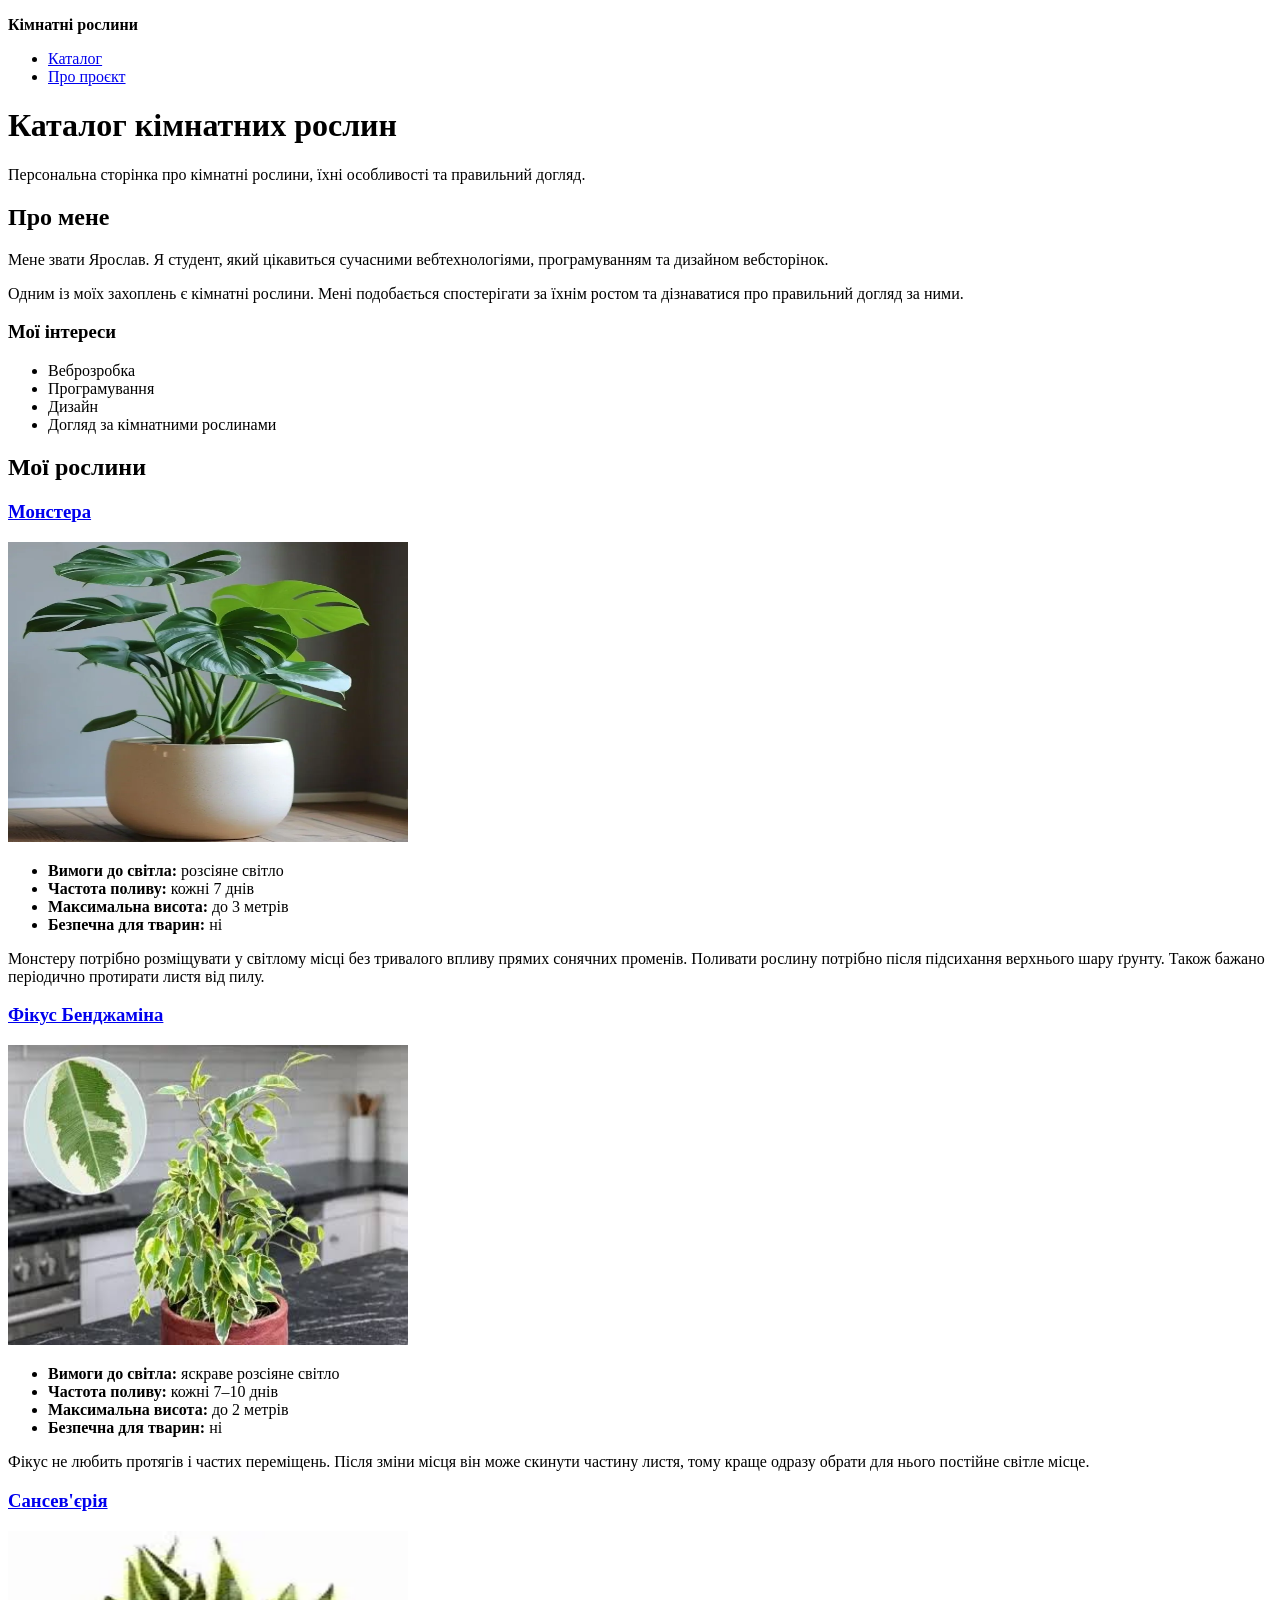
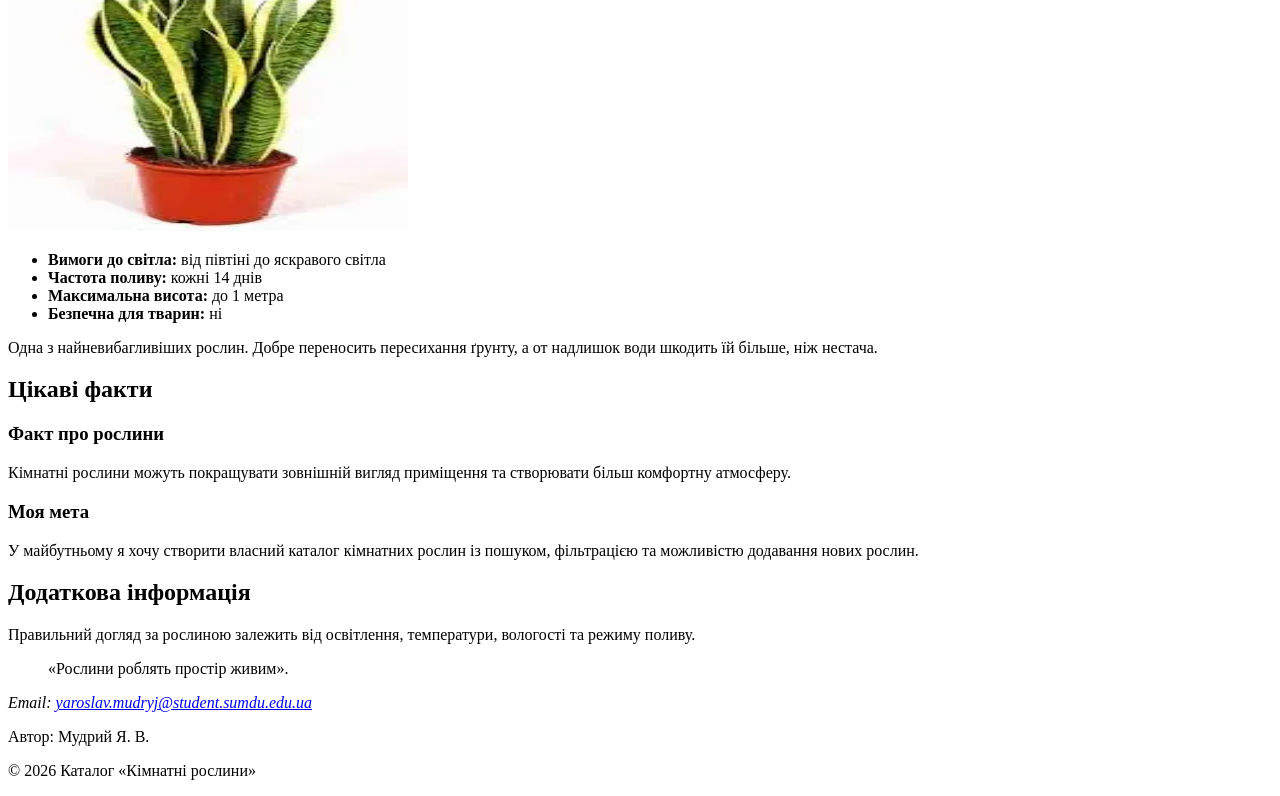
<file: index.html>
<!DOCTYPE html>
<html lang="uk">
<head>
  <meta charset="UTF-8">
  <meta name="viewport" content="width=device-width, initial-scale=1.0">
  <meta name="description" content="Каталог кімнатних рослин із короткими характеристиками та правилами догляду.">
  <title>Каталог – Кімнатні рослини</title>
  <link rel="icon" href="favicon.png">
</head>
<body>
  <header>
    <p><strong>Кімнатні рослини</strong></p>
    <nav aria-label="Основна навігація">
      <ul>
        <li><a href="index.html" aria-current="page">Каталог</a></li>
        <li><a href="about.html">Про проєкт</a></li>
      </ul>
    </nav>
  </header>

  <main>
    <h1>Каталог кімнатних рослин</h1>
    <p>Персональна сторінка про кімнатні рослини, їхні особливості та правильний догляд.</p>

    <section id="about">
      <h2>Про мене</h2>
      <p>Мене звати Ярослав. Я студент, який цікавиться сучасними вебтехнологіями, програмуванням та дизайном вебсторінок.</p>
      <p>Одним із моїх захоплень є кімнатні рослини. Мені подобається спостерігати за їхнім ростом та дізнаватися про правильний догляд за ними.</p>
      <h3>Мої інтереси</h3>
      <ul>
        <li>Веброзробка</li>
        <li>Програмування</li>
        <li>Дизайн</li>
        <li>Догляд за кімнатними рослинами</li>
      </ul>
    </section>

    <section id="plants">
      <h2>Мої рослини</h2>

      <article> 
        <h3><a href="details.html">Монстера</a></h3>
        <img src="assets/pic1.webp" alt="Монстера з великим зеленим листям" width="400" height="300" loading="lazy">
        <ul>
          <li><strong>Вимоги до світла:</strong> розсіяне світло</li>
          <li><strong>Частота поливу:</strong> кожні 7 днів</li>
          <li><strong>Максимальна висота:</strong> до 3 метрів</li>
          <li><strong>Безпечна для тварин:</strong> ні</li>
        </ul>
        <p>Монстеру потрібно розміщувати у світлому місці без тривалого впливу прямих сонячних променів. Поливати рослину потрібно після підсихання верхнього шару ґрунту. Також бажано періодично протирати листя від пилу.</p>
      </article>

      <article>
        <h3><a href="details.html">Фікус Бенджаміна</a></h3>
        <img src="assets/pic2.jpg" alt="Фікус Бенджаміна з дрібним глянцевим листям" width="400" height="300" loading="lazy">
        <ul>
          <li><strong>Вимоги до світла:</strong> яскраве розсіяне світло</li>
          <li><strong>Частота поливу:</strong> кожні 7–10 днів</li>
          <li><strong>Максимальна висота:</strong> до 2 метрів</li>
          <li><strong>Безпечна для тварин:</strong> ні</li>
        </ul>
        <p>Фікус не любить протягів і частих переміщень. Після зміни місця він може скинути частину листя, тому краще одразу обрати для нього постійне світле місце.</p>
      </article>

      <article>
        <h3><a href="details.html">Сансев'єрія</a></h3>
        <img src="assets/pic3.webp" alt="Сансев'єрія з вузьким твердим листям" width="400" height="300" loading="lazy">
        <ul>
          <li><strong>Вимоги до світла:</strong> від півтіні до яскравого світла</li>
          <li><strong>Частота поливу:</strong> кожні 14 днів</li>
          <li><strong>Максимальна висота:</strong> до 1 метра</li>
          <li><strong>Безпечна для тварин:</strong> ні</li>
        </ul>
        <p>Одна з найневибагливіших рослин. Добре переносить пересихання ґрунту, а от надлишок води шкодить їй більше, ніж нестача.</p>
      </article>
    </section>

    <section id="facts">
      <h2>Цікаві факти</h2>
      <article>
        <h3>Факт про рослини</h3>
        <p>Кімнатні рослини можуть покращувати зовнішній вигляд приміщення та створювати більш комфортну атмосферу.</p>
      </article>
      <article>
        <h3>Моя мета</h3>
        <p>У майбутньому я хочу створити власний каталог кімнатних рослин із пошуком, фільтрацією та можливістю додавання нових рослин.</p>
      </article>
    </section>

    <aside id="additional-info">
      <h2>Додаткова інформація</h2>
      <p>Правильний догляд за рослиною залежить від освітлення, температури, вологості та режиму поливу.</p>
      <blockquote>
        <p>«Рослини роблять простір живим».</p>
      </blockquote>
    </aside>
  </main>

  <footer>
    <address>
      Email: <a href="mailto:yaroslav.mudryj@student.sumdu.edu.ua">yaroslav.mudryj@student.sumdu.edu.ua</a>
    </address>
    <p>Автор: Мудрий Я. В.</p>
    <p>&copy; 2026 Каталог «Кімнатні рослини»</p>
  </footer>
</body>
</html>
</file>
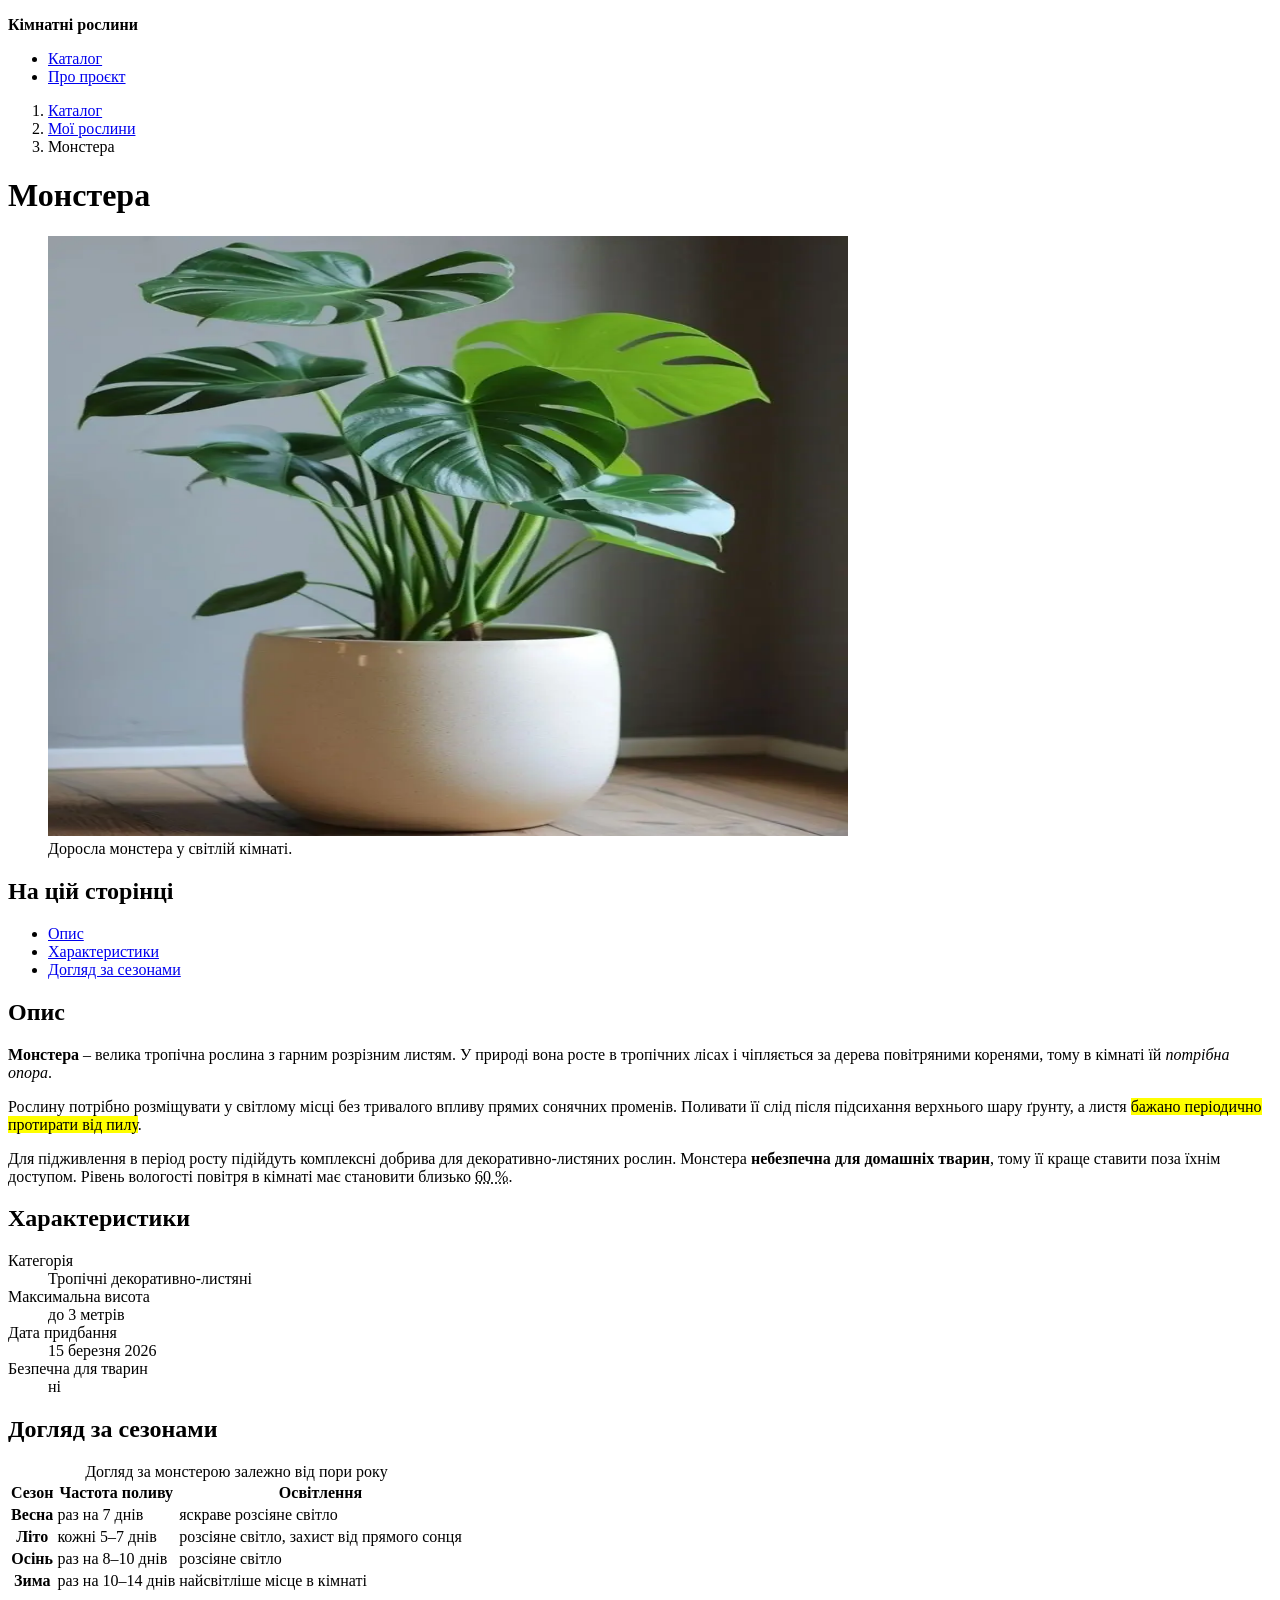
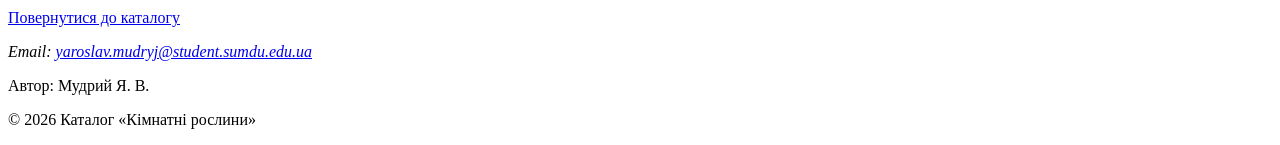
<file: details.html>
<!DOCTYPE html>
<html lang="uk">
<head>
  <meta charset="UTF-8">
  <meta name="viewport" content="width=device-width, initial-scale=1.0">
  <meta name="description" content="Монстера: опис, характеристики та таблиця догляду за сезонами (полив і освітлення).">
  <title>Монстера – Кімнатні рослини</title>
  <link rel="icon" href="favicon.png">
</head>
<body>
  <header>
    <p><strong>Кімнатні рослини</strong></p>
    <nav aria-label="Основна навігація">
      <ul>
        <li><a href="index.html" aria-current="true">Каталог</a></li>
        <li><a href="about.html">Про проєкт</a></li>
      </ul>
    </nav>
  </header>

  <main>
    <nav aria-label="Хлібні крихти">
      <ol>
        <li><a href="index.html">Каталог</a></li>
        <li><a href="index.html#plants">Мої рослини</a></li>
        <li aria-current="page">Монстера</li>
      </ol>
    </nav>

    <h1>Монстера</h1>

    <figure>
      <picture>
        <img src="assets/pic1.webp" alt="Монстера з великим розрізним листям у горщику біля вікна" width="800" height="600" fetchpriority="high">
      </picture>
      <figcaption>Доросла монстера у світлій кімнаті.</figcaption>
    </figure>

    <nav aria-label="На цій сторінці">
      <h2>На цій сторінці</h2>
      <ul>
        <li><a href="#description">Опис</a></li>
        <li><a href="#characteristics">Характеристики</a></li>
        <li><a href="#care">Догляд за сезонами</a></li>
      </ul>
    </nav>

    <section id="description">
      <h2>Опис</h2>
      <p><strong>Монстера</strong> – велика тропічна рослина з гарним розрізним листям. У природі вона росте в тропічних лісах і чіпляється за дерева повітряними коренями, тому в кімнаті їй <em>потрібна опора</em>.</p>
      <p>Рослину потрібно розміщувати у світлому місці без тривалого впливу прямих сонячних променів. Поливати її слід після підсихання верхнього шару ґрунту, а листя <mark>бажано періодично протирати від пилу</mark>.</p>
      <p>Для підживлення в період росту підійдуть комплексні добрива для декоративно-листяних рослин. Монстера <strong>небезпечна для домашніх тварин</strong>, тому її краще ставити поза їхнім доступом. Рівень вологості повітря в кімнаті має становити близько <abbr title="відсотків відносної вологості">60 %</abbr>.</p>
    </section>

    <section id="characteristics">
      <h2>Характеристики</h2>
      <dl>
        <div>
          <dt>Категорія</dt>
          <dd>Тропічні декоративно-листяні</dd>
        </div>
        <div>
          <dt>Максимальна висота</dt>
          <dd><data value="3">до 3 метрів</data></dd>
        </div>
        <div>
          <dt>Дата придбання</dt>
          <dd><time datetime="2026-03-15">15 березня 2026</time></dd>
        </div>
        <div>
          <dt>Безпечна для тварин</dt>
          <dd>ні</dd>
        </div>
      </dl>
    </section>

    <section id="care">
      <h2>Догляд за сезонами</h2>
      <table>
        <caption>Догляд за монстерою залежно від пори року</caption>
        <thead>
          <tr>
            <th scope="col">Сезон</th>
            <th scope="col">Частота поливу</th>
            <th scope="col">Освітлення</th>
          </tr>
        </thead>
        <tbody>
          <tr>
            <th scope="row">Весна</th>
            <td>раз на 7 днів</td>
            <td>яскраве розсіяне світло</td>
          </tr>
          <tr>
            <th scope="row">Літо</th>
            <td>кожні 5–7 днів</td>
            <td>розсіяне світло, захист від прямого сонця</td>
          </tr>
          <tr>
            <th scope="row">Осінь</th>
            <td>раз на 8–10 днів</td>
            <td>розсіяне світло</td>
          </tr>
          <tr>
            <th scope="row">Зима</th>
            <td>раз на 10–14 днів</td>
            <td>найсвітліше місце в кімнаті</td>
          </tr>
        </tbody>
      </table>
    </section>

    <p><a href="index.html">Повернутися до каталогу</a></p>
  </main>

  <footer>
    <address>
      Email: <a href="mailto:yaroslav.mudryj@student.sumdu.edu.ua">yaroslav.mudryj@student.sumdu.edu.ua</a>
    </address>
    <p>Автор: Мудрий Я. В.</p>
    <p>&copy; 2026 Каталог «Кімнатні рослини»</p>
  </footer>
</body>
</html>
</file>
